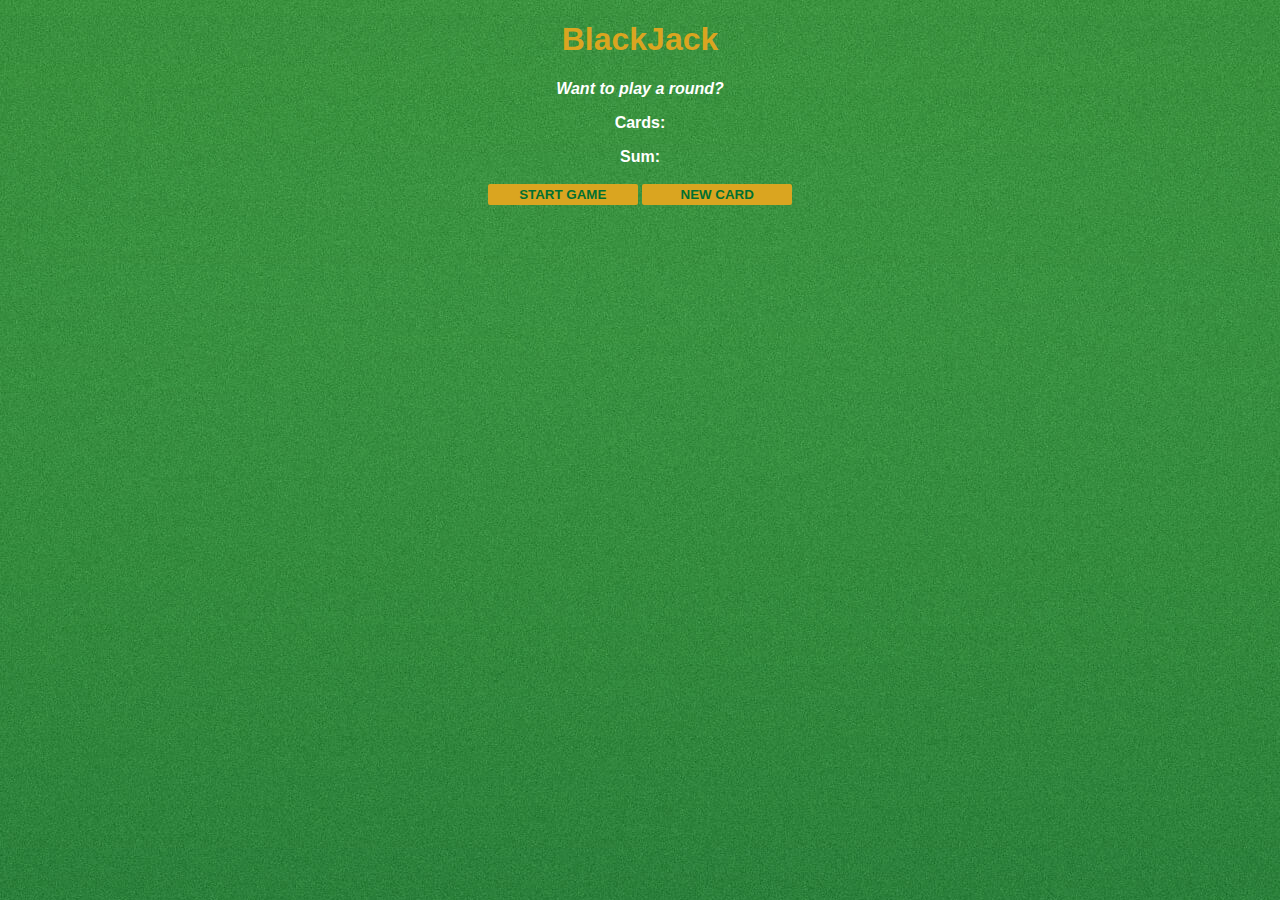
<file: 02.Black_jack_game/index.html>
<!DOCTYPE html>
<html>
    <head>
        <meta charset="utf-8">
        <meta http-equiv="X-UA-Compatible" content="IE=edge">
        <title>BlackJack</title>
        <meta name="description" content="">
        <meta name="viewport" content="width=device-width, initial-scale=1">
        <link rel="stylesheet" href="style.css">
    </head>
    <body>
        <h1>BlackJack</h1>
        <p id="message-el">Want to play a round?</p>
        <p id="card-el">Cards:</p>
        <p id="sum-el">Sum:</p>
        <button onclick="startGame()">START GAME</button>
        <button onclick="newCard()">NEW CARD</button>
        <script src="index.js" href="style.css"></script>
    </body>
</html>
</file>
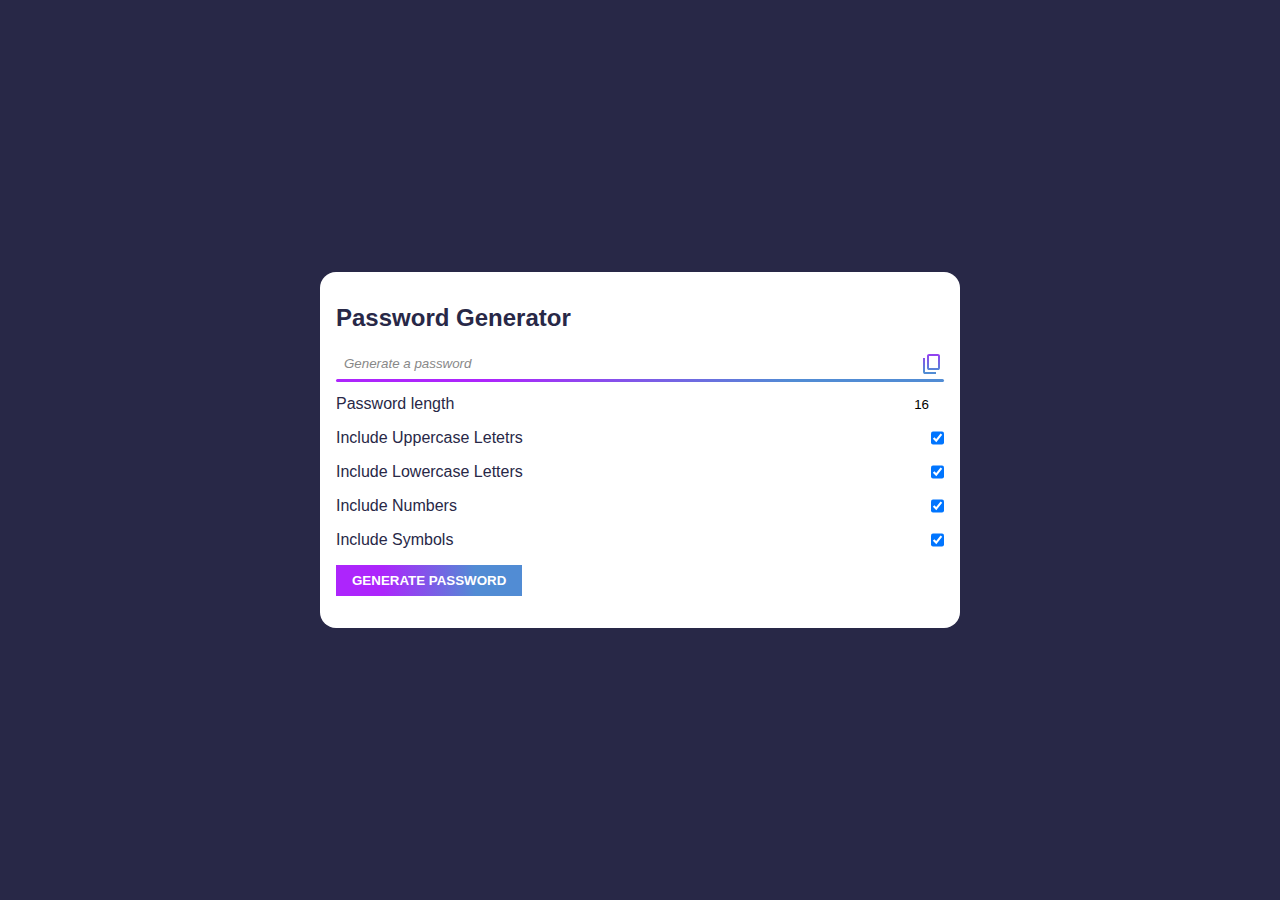
<file: 03.Password_generator/index.html>
<!DOCTYPE html>

<html>
    <head>
        <meta charset="utf-8">
        <meta http-equiv="X-UA-Compatible" content="IE=edge">
        <title>Password Generator</title>
        <meta name="description" content="">
        <meta name="viewport" content="width=device-width, initial-scale=1">
        <link rel="stylesheet" href="https://fonts.googleapis.com/css2?family=Material+Symbols+Outlined">
        <link rel="stylesheet" href="style.css">
    </head>
    <body>
        <main>
            <div class="generator">
                <h1>Password Generator</h1>
                <label class="password-wrap">
                    <input 
                        type="text" 
                        id="password" 
                        readonly 
                        placeholder="Generate a password" 
                    />
                    <button class="material-symbols-outlined" id="copy">content_copy</button>
                </label>

                <label>
                    <span>Password length</span>
                    <input type="number" id="length" value="16">
                </label>

                <label>
                    <span>Include Uppercase Letetrs</span>
                    <input type="checkbox" id="uppercase" checked>
                </label>

                <label>
                    <span>Include Lowercase Letters</span>
                    <input type="checkbox" id="lowercase" checked>
                </label>

                <label>
                    <span>Include Numbers</span>
                    <input type="checkbox" id="numbers" checked>
                </label>

                <label>
                    <span>Include Symbols</span>
                    <input type="checkbox" id="symbols" checked>
                </label>
                <button type="submit" id="generator">Generate Password</button>
            </div>
        </main>
        <script src="main.js" async defer></script>
    </body>
</html>
</file>
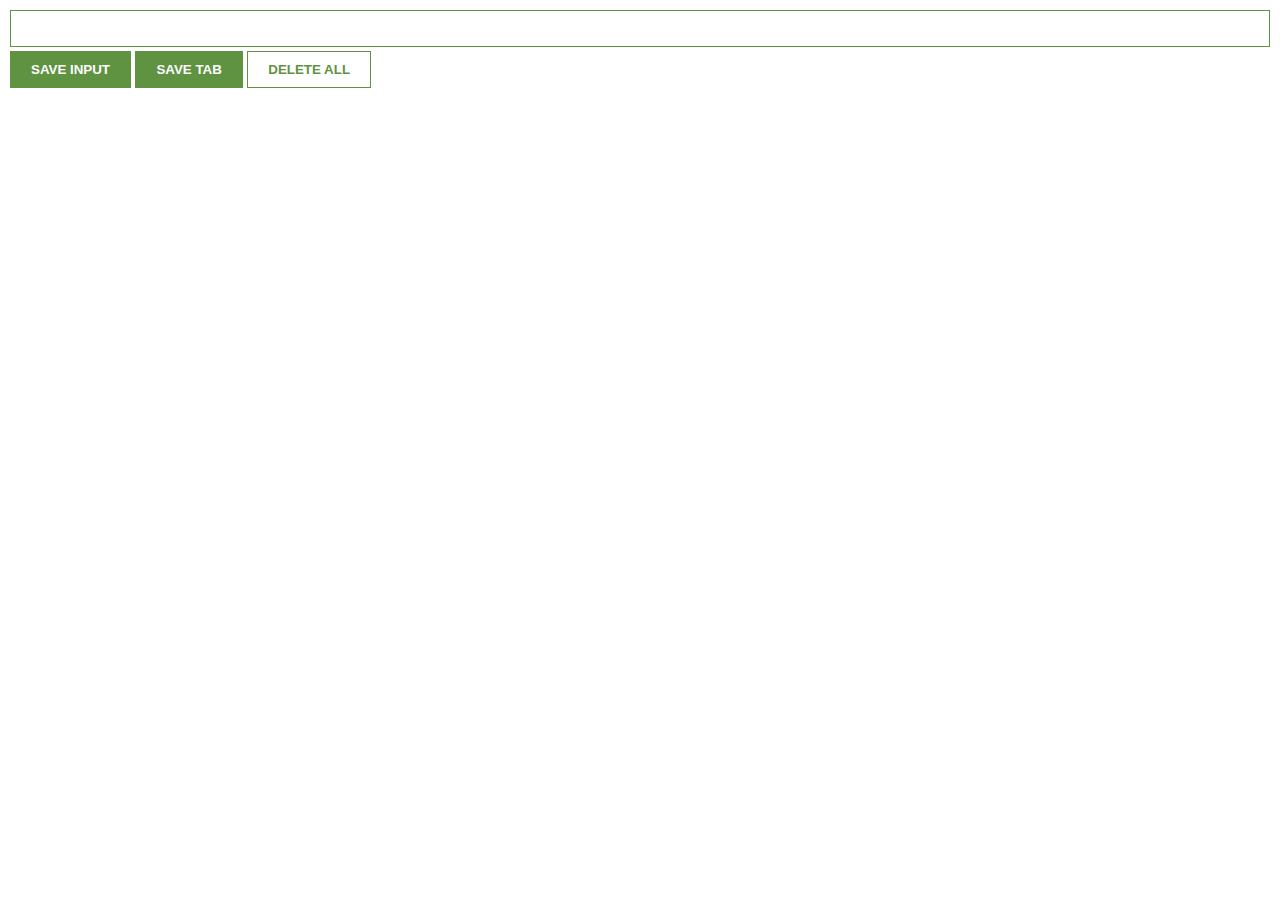
<file: 04.Chrome Extension/index.html>
<!DOCTYPE html>
<html lang="en">
<head>
    <meta charset="UTF-8">
    <meta name="viewport" content="width=device-width, initial-scale=1.0">
    <title>Chrome Extension</title>
    <link rel="stylesheet" href="index.css">
</head>
<body>
    <input type="text" id="input-el">
    <!-- <button id="input-btn" onclick="saveIn()">SAVE INPUT</button> for onclick attribute-->
    <button id="input-btn">SAVE INPUT</button> <!-- For addEventListener -->
    <button id="tab-btn">SAVE TAB</button>
    <button id="delete-btn">DELETE ALL</button>
    <ul id="ul-el"></ul>
    <script src="index.js"></script>
</body>
</html>
</file>
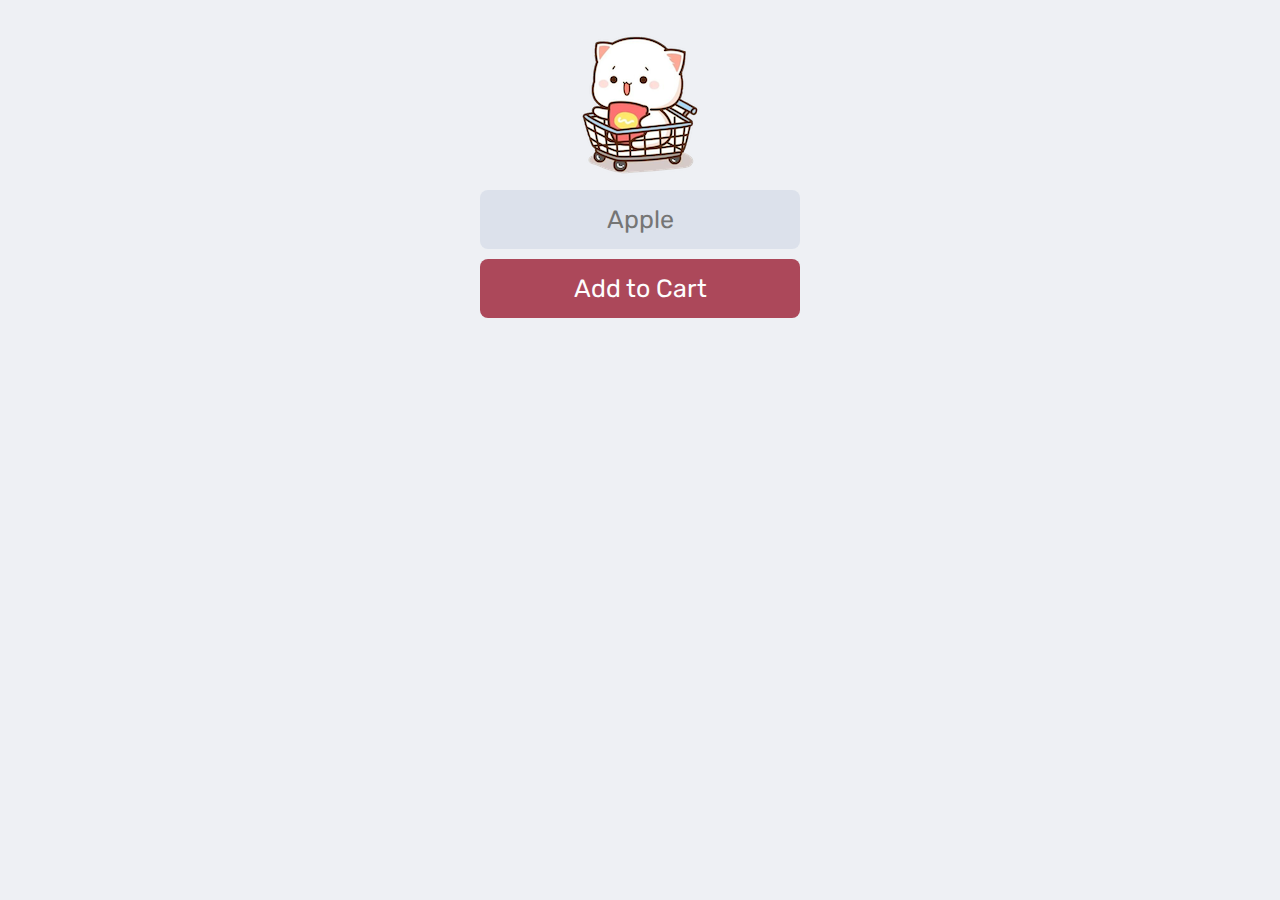
<file: 05.item_cart_mobile_app/index.html>
<!DOCTYPE html>
<html lang="en">
<head>
    <meta charset="UTF-8">
    <meta name="viewport" content="width=device-width, initial-scale=1.0">
    <title>Add to Cart</title>
    <link rel="preconnect" href="https://fonts.googleapis.com">
    <link rel="preconnect" href="https://fonts.gstatic.com" crossorigin>
    <link href="https://fonts.googleapis.com/css2?family=Rubik:wght@300&display=swap" rel="stylesheet">
    <link rel="stylesheet" href="index.css">
</head>
<body>
    <div class="container">
        <img src="assets/cat.png" alt="cat image">
        <input type="text" id="input-field" placeholder="Apple">
        <button id="add-button">Add to Cart</button>
    </div>
    <script src="index.js"></script>
</body>
</html>
</file>
<file: 02.Black_jack_game/style.css>
body
{
    font-family: 'Trebuchet MS', 'Lucida Sans Unicode', 'Lucida Grande', 
    'Lucida Sans', Arial, sans-serif;
    background-image: url('images/green.jpg');
    text-align: center;
    color: white;
    font-weight: bold;
}

h1
{
    color: goldenrod;
}

#message-el
{
    font-style: italic;
}

button
{
    color: #016f32;
    font-weight: bold;
    padding-top: 3px;
    padding-bottom: 3px;
    background-color: goldenrod;
    border-radius: 2px;
    border: none;
    width: 150px;
    margin-bottom: 2px;
    margin-top: 2px;
}
</file>
<file: 03.Password_generator/style.css>
*{
    margin: 0;
    padding: 0;
    box-sizing: border-box;
    font-family: sans-serif;

}
body{
    background-color: #282847;
    color: #282847;
}
main{
    display: flex;
    justify-content: center;
    align-items: center;
    min-height: 100vh;
    padding: 2rem;
}
.generator{
    width: 100%;
    max-width: 640px;
    padding: 2rem 1rem;
    border-radius: 1rem;
    background-color: #fff;
}
h1{
    font-size: 1.5rem;
    margin-bottom: 1rem;
}

input:not([type="checkbox"]),
button {
	appearance: none;
	outline: none;
	border: none;
	background: none;
}

input[type="checkbox"] {
	cursor: pointer;
}

.password-wrap {
	position: relative;
	display: flex;
	width: 100%;
	margin-bottom: 1rem;
}

.password-wrap:after {
	content: '';
	display: block;
	position: absolute;
	top: 100%;
	height: 3px;
	left: 0;
	right: 0;
	border-radius: 3px;
	background: linear-gradient(to right, #ad25fc 25%, #518cd4 75%);
}
 
.password-wrap input {
	flex: 1 1 0%;
	padding: 0.5rem;
	color: #282847;
}

.password-wrap input::placeholder {
	color: #888;
	font-style: italic;
}

.password-wrap button {
	cursor: pointer;
	background: linear-gradient(to bottom, #ad25fc 0%, #518cd4 75%);
	background-clip: text;
	-webkit-text-fill-color: transparent;
}

label {
	display: flex;
	user-select: none;
	margin-bottom: 1rem;
}

label span {
	display: block;
	flex: 1 1 0%;
	white-space: nowrap;
}

label input[type="number"] {
	text-align: right;
}

button[type="submit"] {
	cursor: pointer;
	padding: 0.5rem 1rem;
	color: #FFF;
	font-weight: bold;
	text-transform: uppercase;
	border-radius:  rem;
	background: linear-gradient(to right, #ad25fc 25%, #518cd4 50%);
	background-size: 200%;
	background-position: 25%;
	transition: 0.3s ease-out;
}

button[type="submit"]:hover {
	background-position: 75%;
}
</file>
<file: 04.Chrome Extension/index.css>
body{
    margin: 0;
    padding: 10px;
    font-family: Arial, Helvetica, sans-serif;
    min-width: 400px;
}
input{
    width: 100%; /* 100% + 10px + 10px  (without box-sizing)*/
    padding: 10px;
    box-sizing: border-box;
    border: 1px solid #5f9342;
    margin-bottom: 4px;
}

button{
    background: #5f9342;
    color: rgb(253, 253, 253);
    padding: 10px 20px; /*if the bottom top and left right padding is identical*/
    /*padding-right: 20px;
    padding-bottom: 10px;
    padding-top: 10px;*/
    border: 1px solid #5f9342;
    font-weight: bold;
}

#delete-btn{
    background: white;
    color: #5f9342;
}

ul{
    margin-top: 20px;
    list-style: none;
    padding-left: 0;

}

li{
    margin-top: 5px;
}

a{
    color: #5f9342;
}
</file>
<file: 05.item_cart_mobile_app/index.css>
html, body {
    margin: 0;
    padding: 0;
    font-family: 'Rubik', sans-serif;
    background-color: #eef0f4;
}
.container{
    display: flex;
    flex-direction: column;
    max-width: 320px;
    margin: 30px auto;
}
img{
    width: 150px;
    margin: 0 auto;
}
input{
    color: #432000;
    background-color: #DCE1EB;
    border: none;
    padding: 15px;
    border-radius: 8px;
    font-size: 25px;
    text-align: center;
    font-family: 'Rubik', sans-serif;
    margin: 10px 0;
}

button{
    color: #FDFDFD;
    background-color: #AC485A;
    border: none;
    padding: 15px;
    border-radius: 8px;
    font-size: 25px;
    text-align: center;
    font-family: 'rubik', sans-serif;
}
</file>
